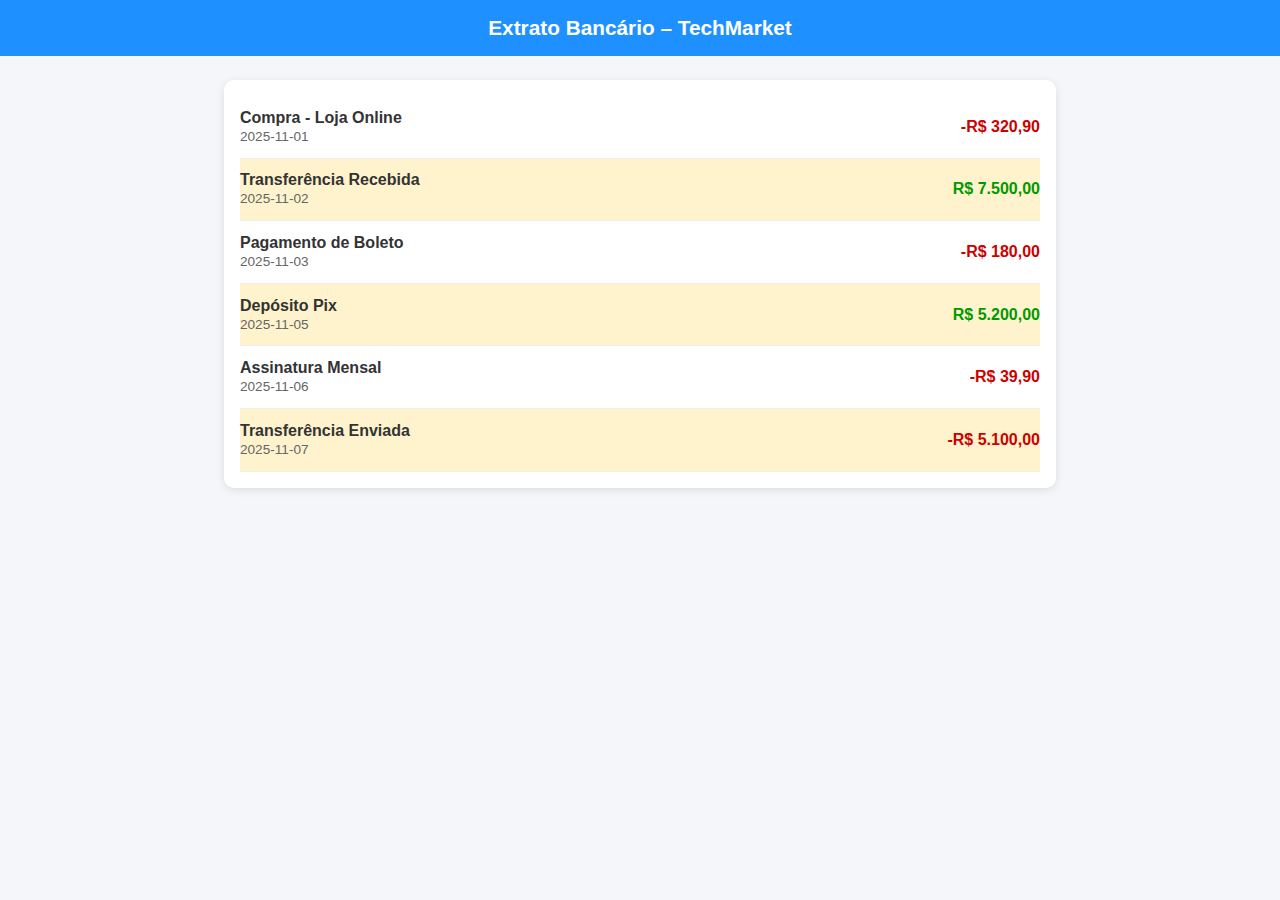
<file: 2025_2/projeto_integrado_interdisciplinar/passo_3/index.html>
<!DOCTYPE html>
<html lang="pt-br">
  <head>
    <meta charset="UTF-8" />
    <meta name="viewport" content="width=device-width, initial-scale=1.0" />
    <link rel="stylesheet" href="style.css">
    <script src="main.js"></script>
    <title>Extrato Bancário - TechMarket</title>
  </head>
  <body>
    <header>Extrato Bancário – TechMarket</header>

    <main id="statement">
      <p>Carregando extrato...</p>
    </main>
  </body>
</html>
</file>
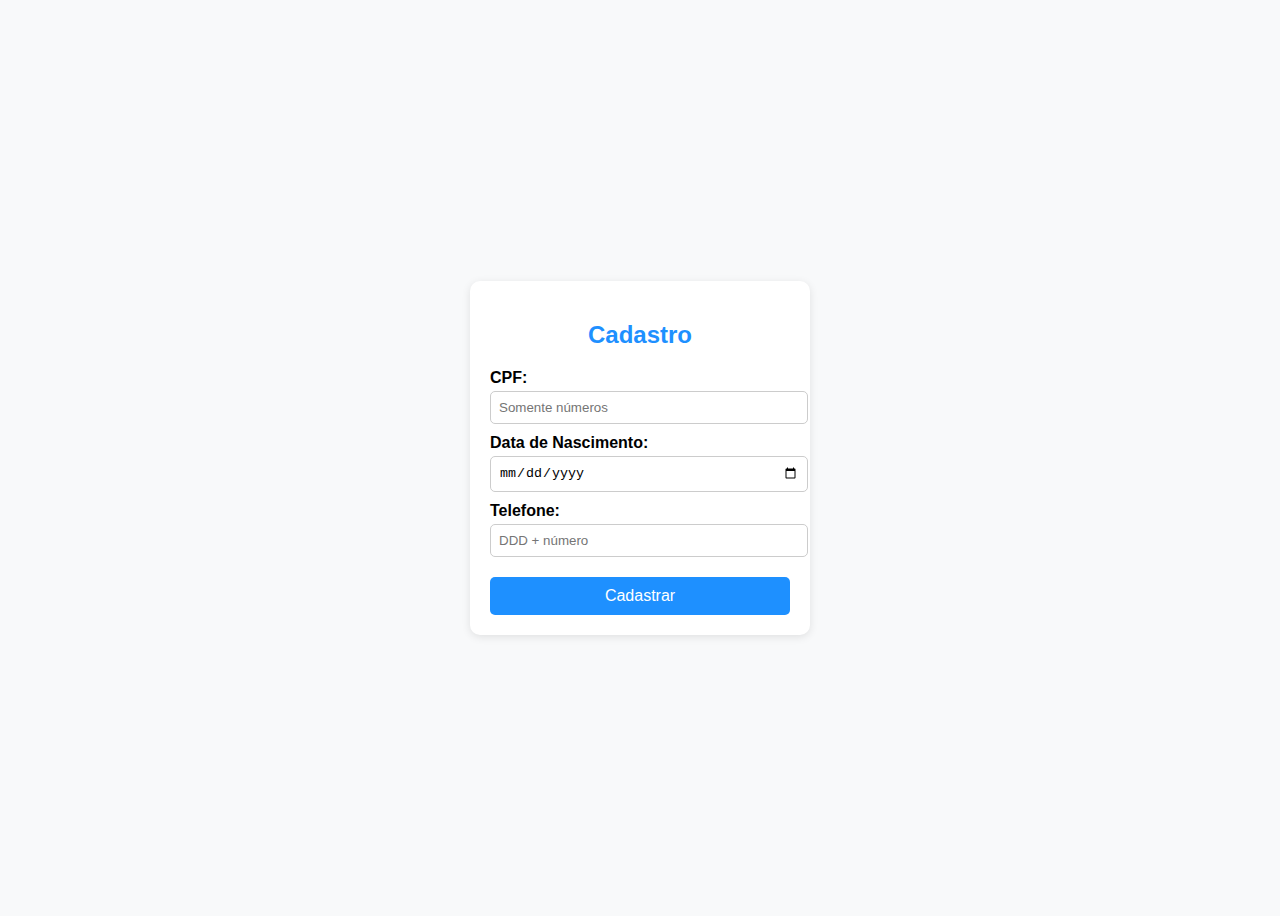
<file: 2025_2/projeto_integrado_interdisciplinar/passo_5/index.html>
<!DOCTYPE html>
<html lang="pt-br">
    <head>
        <meta charset="UTF-8" />
        <meta name="viewport" content="width=device-width, initial-scale=1.0" />
        <link rel="stylesheet" href="style.css">
        <script src="main.js" defer></script>
        <title>Cadastro</title>
    </head>
    <body>
        <form id="cadastroForm">
            <h2>Cadastro</h2>

            <label for="cpf">CPF:</label>
            <input type="text" id="cpf" maxlength="11" placeholder="Somente números" required />
            <div class="error" id="cpfError"></div>

            <label for="nascimento">Data de Nascimento:</label>
            <input type="date" id="nascimento" required />
            <div class="error" id="nascError"></div>

            <label for="telefone">Telefone:</label>
            <input type="text" id="telefone" placeholder="DDD + número" maxlength="11" required />
            <div class="error" id="telError"></div>

            <button type="submit">Cadastrar</button>
        </form>
    </body>
</html>
</file>
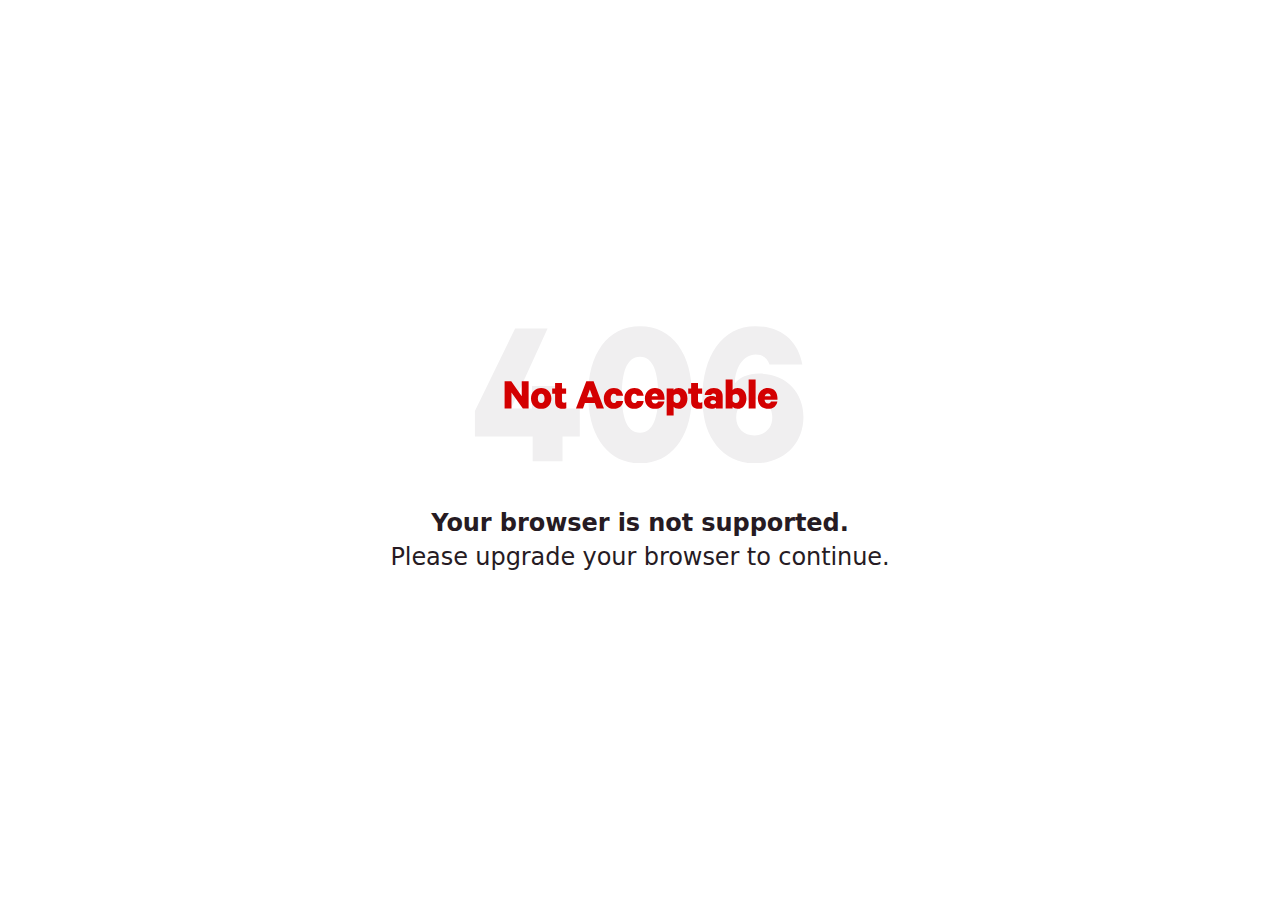
<file: 2025_2/projeto_integrado_interdisciplinar/passo_2/transaction/public/406-unsupported-browser.html>
<!doctype html>

<html lang="en">

  <head>

    <title>Your browser is not supported (406 Not Acceptable)</title>

    <meta charset="utf-8">
    <meta name="viewport" content="initial-scale=1, width=device-width">
    <meta name="robots" content="noindex, nofollow">

    <style>

      *, *::before, *::after {
        box-sizing: border-box;
      }

      * {
        margin: 0;
      }

      html {
        font-size: 16px;
      }

      body {
        background: #FFF;
        color: #261B23;
        display: grid;
        font-family: ui-sans-serif, system-ui, -apple-system, BlinkMacSystemFont, Aptos, Roboto, "Segoe UI", "Helvetica Neue", Helvetica, Arial, sans-serif, "Apple Color Emoji", "Segoe UI Emoji", "Segoe UI Symbol", "Noto Color Emoji";
        font-size: clamp(1rem, 2.5vw, 2rem);
        -webkit-font-smoothing: antialiased;
        font-style: normal;
        font-weight: 400;
        letter-spacing: -0.0025em;
        line-height: 1.4;
        min-height: 100vh;
        place-items: center;
        text-rendering: optimizeLegibility;
        -webkit-text-size-adjust: 100%;
      }

      a {
        color: inherit;
        font-weight: 700;
        text-decoration: underline;
        text-underline-offset: 0.0925em;
      }

      b, strong {
        font-weight: 700;
      }

      i, em {
        font-style: italic;
      }

      main {
        display: grid;
        gap: 1em;
        padding: 2em;
        place-items: center;
        text-align: center;
      }

      main header {
        width: min(100%, 12em);
      }

      main header svg {
        height: auto;
        max-width: 100%;
        width: 100%;
      }

      main article {
        width: min(100%, 30em);
      }

      main article p {
        font-size: 75%;
      }

      main article br {

        display: none;

        @media(min-width: 48em) {
          display: inline;
        }

      }

    </style>

  </head>

  <body>

    <!-- This file lives in public/406-unsupported-browser.html -->

    <main>
      <header>
        <svg height="172" viewBox="0 0 480 172" width="480" xmlns="http://www.w3.org/2000/svg"><path d="m124.48 3.00509-45.6889 100.02991h26.2239v-28.1168h38.119v28.1168h21.628v35.145h-21.628v30.82h-37.308v-30.82h-72.1833v-31.901l50.2851-103.27391zm115.583 168.69891c-40.822 0-64.884-35.146-64.884-85.7015 0-50.5554 24.062-85.700907 64.884-85.700907 40.823 0 64.884 35.145507 64.884 85.700907 0 50.5555-24.061 85.7015-64.884 85.7015zm0-133.2831c-17.572 0-22.709 21.8984-22.709 47.5816 0 25.6835 5.137 47.5815 22.709 47.5815 17.303 0 22.71-21.898 22.71-47.5815 0-25.6832-5.407-47.5816-22.71-47.5816zm202.906 9.7326h-41.093c-2.433-7.2994-7.84-12.4361-17.302-12.4361-16.221 0-25.413 17.5728-25.954 34.8752v1.3517c5.137-7.0291 16.221-12.4361 30.82-12.4361 33.524 0 54.881 24.0612 54.881 53.7998 0 33.253-23.791 58.396-61.64 58.396-21.628 0-39.741-10.003-50.825-27.576-9.733-14.599-13.788-32.442-13.788-54.3406 0-51.9072 24.331-89.485807 66.236-89.485807 32.712 0 53.258 18.654107 58.665 47.851907zm-82.727 66.2355c0 13.247 9.463 22.439 22.71 22.439 12.977 0 22.439-9.192 22.439-22.439 0-13.517-9.462-22.7091-22.439-22.7091-13.247 0-22.71 9.1921-22.71 22.7091z" fill="#f0eff0"/><path d="m100.761 68.9967v34.0033h-7.1991l-14.2326-19.8814v19.8814h-8.5839v-34.0033h8.307l13.125 18.7184v-18.7184zm28.454 21.5428c0 7.6978-5.15 13.0145-12.737 13.0145-7.532 0-12.738-5.3167-12.738-13.0145s5.206-13.0143 12.738-13.0143c7.587 0 12.737 5.3165 12.737 13.0143zm-8.529 0c0-3.4336-1.495-5.8703-4.208-5.8703-2.659 0-4.154 2.4367-4.154 5.8703s1.495 5.8149 4.154 5.8149c2.713 0 4.208-2.3813 4.208-5.8149zm13.185 3.8766v-9.5807h-3.655v-6.7564h3.655v-6.8671h8.584v6.8671h5.205v6.7564h-5.205v8.307c0 1.9383.941 2.769 2.658 2.769.941 0 1.994-.2216 2.769-.5538v7.3654c-.997.443-2.88.775-4.818.775-5.87 0-9.193-2.769-9.193-9.0819zm39.02-25.4194h9.083l12.958 34.0033h-9.027l-2.436-6.5902h-12.35l-2.381 6.5902h-8.806zm4.431 10.5222-3.489 9.5807h6.978zm17.44 11.0206c0-7.6978 5.095-13.0143 12.572-13.0143 6.701 0 10.854 3.9874 11.574 9.8023h-8.418c-.221-1.4953-1.384-2.6029-3.156-2.6029-2.437 0-3.988 2.2706-3.988 5.8149s1.551 5.7595 3.988 5.7595c1.772 0 2.935-1.0522 3.156-2.5475h8.418c-.72 5.7596-4.873 9.8025-11.574 9.8025-7.477 0-12.572-5.3167-12.572-13.0145zm25.676 0c0-7.6978 5.095-13.0143 12.572-13.0143 6.701 0 10.854 3.9874 11.574 9.8023h-8.418c-.221-1.4953-1.384-2.6029-3.156-2.6029-2.437 0-3.988 2.2706-3.988 5.8149s1.551 5.7595 3.988 5.7595c1.772 0 2.935-1.0522 3.156-2.5475h8.418c-.72 5.7596-4.873 9.8025-11.574 9.8025-7.477 0-12.572-5.3167-12.572-13.0145zm42.013 3.7658h8.031c-.887 5.7597-5.206 9.2487-11.686 9.2487-7.642 0-12.682-5.2613-12.682-13.0145 0-7.6978 5.317-13.0143 12.516-13.0143 7.643 0 11.962 5.095 11.962 12.5159v2.1598h-16.115c.277 2.9905 1.827 4.5965 4.319 4.5965 1.773 0 3.157-.7753 3.655-2.4921zm-3.821-10.0237c-2.049 0-3.433 1.2737-3.987 3.5997h7.532c-.111-2.0491-1.385-3.5997-3.545-3.5997zm23.4 16.7244v10.799h-8.694v-33.726h8.694v1.9937c1.163-1.3291 3.6-2.5475 6.148-2.5475 7.199 0 11.131 5.8703 11.131 13.0143 0 7.0886-3.932 13.0145-11.131 13.0145-2.548 0-4.985-1.219-6.148-2.548zm0-13.7893v6.5902c.665 1.3845 2.16 2.326 3.822 2.326 2.99 0 4.762-2.3814 4.762-5.5934s-1.772-5.6488-4.762-5.6488c-1.717 0-3.157.9969-3.822 2.326zm21.892 7.1994v-9.5807h-3.655v-6.7564h3.655v-6.8671h8.584v6.8671h5.206v6.7564h-5.206v8.307c0 1.9383.941 2.769 2.658 2.769.942 0 1.994-.2216 2.769-.5538v7.3654c-.997.443-2.88.775-4.818.775-5.87 0-9.193-2.769-9.193-9.0819zm39.458 8.5839h-8.363v-1.274c-.83.831-3.322 1.717-5.981 1.717-4.928 0-9.082-2.769-9.082-8.0301 0-4.818 4.154-7.9193 9.581-7.9193 2.049 0 4.486.6646 5.482 1.3845v-1.606c0-1.606-.941-2.9905-3.045-2.9905-1.606 0-2.548.7199-2.936 1.8275h-8.196c.72-4.8181 4.984-8.6393 11.408-8.6393 7.089 0 11.132 3.7659 11.132 10.2453zm-8.363-6.9779v-1.4399c-.553-1.0522-2.049-1.7167-3.655-1.7167-1.716 0-3.433.7199-3.433 2.3813 0 1.7168 1.717 2.4367 3.433 2.4367 1.606 0 3.102-.6645 3.655-1.6614zm20.742 4.9839v1.994h-8.694v-35.997h8.694v13.0697c1.163-1.3291 3.6-2.5475 6.148-2.5475 7.199 0 11.131 5.8149 11.131 13.0143s-3.932 13.0145-11.131 13.0145c-2.548 0-4.985-1.219-6.148-2.548zm0-13.7893v6.5902c.665 1.3845 2.105 2.326 3.822 2.326 2.99 0 4.762-2.3814 4.762-5.5934s-1.772-5.6488-4.762-5.6488c-1.662 0-3.157.9969-3.822 2.326zm28.759-20.2137v35.997h-8.695v-35.997zm19.172 27.3023h8.03c-.886 5.7597-5.206 9.2487-11.685 9.2487-7.643 0-12.682-5.2613-12.682-13.0145 0-7.6978 5.316-13.0143 12.516-13.0143 7.642 0 11.962 5.095 11.962 12.5159v2.1598h-16.116c.277 2.9905 1.828 4.5965 4.32 4.5965 1.772 0 3.157-.7753 3.655-2.4921zm-3.821-10.0237c-2.049 0-3.434 1.2737-3.988 3.5997h7.532c-.111-2.0491-1.384-3.5997-3.544-3.5997z" fill="#d30001"/></svg>
      </header>
      <article>
        <p><strong>Your browser is not supported.</strong><br> Please upgrade your browser to continue.</p>
      </article>
    </main>

  </body>

</html>
</file>
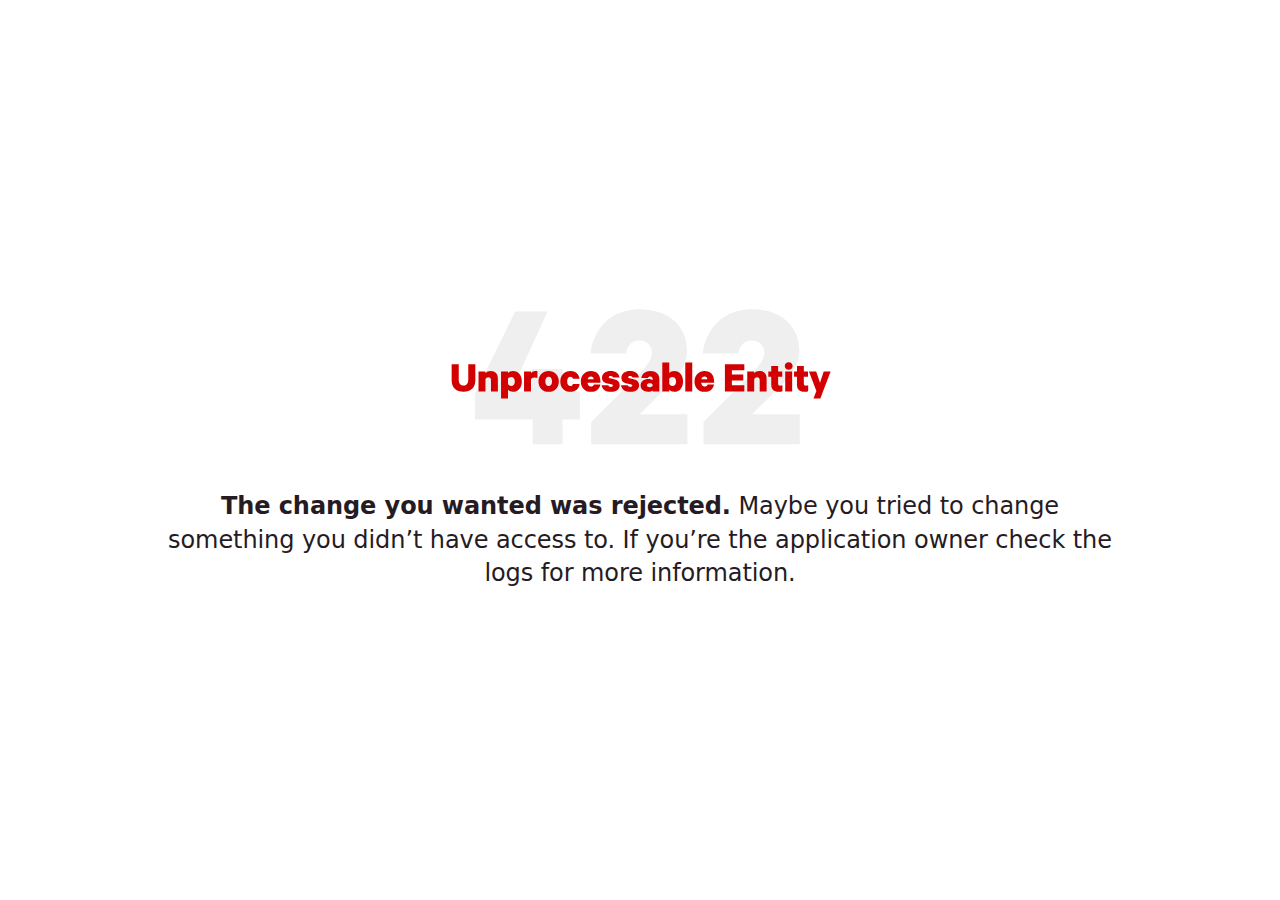
<file: 2025_2/projeto_integrado_interdisciplinar/passo_2/transaction/public/422.html>
<!doctype html>

<html lang="en">

  <head>

    <title>The change you wanted was rejected (422 Unprocessable Entity)</title>

    <meta charset="utf-8">
    <meta name="viewport" content="initial-scale=1, width=device-width">
    <meta name="robots" content="noindex, nofollow">

    <style>

      *, *::before, *::after {
        box-sizing: border-box;
      }

      * {
        margin: 0;
      }

      html {
        font-size: 16px;
      }

      body {
        background: #FFF;
        color: #261B23;
        display: grid;
        font-family: ui-sans-serif, system-ui, -apple-system, BlinkMacSystemFont, Aptos, Roboto, "Segoe UI", "Helvetica Neue", Helvetica, Arial, sans-serif, "Apple Color Emoji", "Segoe UI Emoji", "Segoe UI Symbol", "Noto Color Emoji";
        font-size: clamp(1rem, 2.5vw, 2rem);
        -webkit-font-smoothing: antialiased;
        font-style: normal;
        font-weight: 400;
        letter-spacing: -0.0025em;
        line-height: 1.4;
        min-height: 100vh;
        place-items: center;
        text-rendering: optimizeLegibility;
        -webkit-text-size-adjust: 100%;
      }

      a {
        color: inherit;
        font-weight: 700;
        text-decoration: underline;
        text-underline-offset: 0.0925em;
      }

      b, strong {
        font-weight: 700;
      }

      i, em {
        font-style: italic;
      }

      main {
        display: grid;
        gap: 1em;
        padding: 2em;
        place-items: center;
        text-align: center;
      }

      main header {
        width: min(100%, 12em);
      }

      main header svg {
        height: auto;
        max-width: 100%;
        width: 100%;
      }

      main article {
        width: min(100%, 30em);
      }

      main article p {
        font-size: 75%;
      }

      main article br {

        display: none;

        @media(min-width: 48em) {
          display: inline;
        }

      }

    </style>

  </head>

  <body>

    <!-- This file lives in public/422.html -->

    <main>
      <header>
        <svg height="172" viewBox="0 0 480 172" width="480" xmlns="http://www.w3.org/2000/svg"><path d="m124.48 3.00509-45.6889 100.02991h26.2239v-28.1168h38.119v28.1168h21.628v35.145h-21.628v30.82h-37.308v-30.82h-72.1833v-31.901l50.2851-103.27391zm130.453 51.63681c0-8.9215-6.218-15.4099-15.681-15.4099-10.273 0-15.95 7.5698-16.491 16.4913h-44.608c3.244-30.8199 25.683-55.421707 61.099-55.421707 36.498 0 59.477 20.816907 59.477 51.636807 0 21.3577-14.869 36.7676-31.901 52.7186l-27.305 27.035h59.747v37.308h-120.306v-27.846l57.044-56.7736c11.084-11.8954 18.925-20.0059 18.925-29.7385zm140.455 0c0-8.9215-6.218-15.4099-15.68-15.4099-10.274 0-15.951 7.5698-16.492 16.4913h-44.608c3.245-30.8199 25.684-55.421707 61.1-55.421707 36.497 0 59.477 20.816907 59.477 51.636807 0 21.3577-14.87 36.7676-31.902 52.7186l-27.305 27.035h59.747v37.308h-120.305v-27.846l57.043-56.7736c11.085-11.8954 18.925-20.0059 18.925-29.7385z" fill="#f0eff0"/><path d="m19.3936 103.554c-8.9715 0-14.84183-5.0952-14.84183-14.4544v-20.1029h8.86083v19.3276c0 4.8181 2.2706 7.3102 5.981 7.3102 3.6551 0 5.9257-2.4921 5.9257-7.3102v-19.3276h8.8608v20.1583c0 9.3038-5.8149 14.399-14.7865 14.399zm18.734-.554v-24.921h8.6947v2.1598c1.3845-1.5506 3.8212-2.7136 6.701-2.7136 5.538 0 8.8054 3.5997 8.8054 9.1377v16.3371h-8.6393v-14.2327c0-2.049-1.0522-3.5443-3.2674-3.5443-1.7168 0-3.1567.9969-3.5997 2.7136v15.0634zm36.8584-1.994v10.799h-8.6946v-33.726h8.6946v1.9937c1.163-1.3291 3.5997-2.5475 6.1472-2.5475 7.1994 0 11.1314 5.8703 11.1314 13.0143 0 7.0886-3.932 13.0145-11.1314 13.0145-2.5475 0-4.9842-1.219-6.1472-2.548zm0-13.7893v6.5902c.6646 1.3845 2.1599 2.326 3.8213 2.326 2.9905 0 4.7626-2.3814 4.7626-5.5934s-1.7721-5.6488-4.7626-5.6488c-1.7168 0-3.1567.9969-3.8213 2.326zm36.789-9.2485v8.3624c-1.052-.5538-2.215-.7753-3.6-.7753-2.381 0-3.987 1.0522-4.43 2.8244v14.6203h-8.6949v-24.921h8.6949v2.2152c1.218-1.6614 3.156-2.769 5.648-2.769 1.108 0 1.994.2215 2.382.443zm26.769 12.5713c0 7.6978-5.15 13.0145-12.737 13.0145-7.532 0-12.738-5.3167-12.738-13.0145s5.206-13.0143 12.738-13.0143c7.587 0 12.737 5.3165 12.737 13.0143zm-8.528 0c0-3.4336-1.496-5.8703-4.209-5.8703-2.659 0-4.154 2.4367-4.154 5.8703s1.495 5.8149 4.154 5.8149c2.713 0 4.209-2.3813 4.209-5.8149zm10.352 0c0-7.6978 5.095-13.0143 12.571-13.0143 6.701 0 10.855 3.9874 11.574 9.8023h-8.417c-.222-1.4953-1.385-2.6029-3.157-2.6029-2.437 0-3.987 2.2706-3.987 5.8149s1.55 5.7595 3.987 5.7595c1.772 0 2.935-1.0522 3.157-2.5475h8.417c-.719 5.7596-4.873 9.8025-11.574 9.8025-7.476 0-12.571-5.3167-12.571-13.0145zm42.013 3.7658h8.03c-.886 5.7597-5.206 9.2487-11.685 9.2487-7.643 0-12.682-5.2613-12.682-13.0145 0-7.6978 5.316-13.0143 12.516-13.0143 7.642 0 11.962 5.095 11.962 12.5159v2.1598h-16.116c.277 2.9905 1.828 4.5965 4.32 4.5965 1.772 0 3.156-.7753 3.655-2.4921zm-3.821-10.0237c-2.049 0-3.434 1.2737-3.988 3.5997h7.532c-.111-2.0491-1.385-3.5997-3.544-3.5997zm13.428 11.0206h8.473c.387 1.3845 1.606 2.1598 3.156 2.1598 1.44 0 2.548-.5538 2.548-1.7168 0-.9414-.72-1.2737-1.938-1.5506l-4.874-.9969c-4.153-.886-6.867-2.8797-6.867-7.2547 0-5.3165 4.763-8.4178 10.633-8.4178 6.812 0 10.522 3.1567 11.297 8.0855h-8.03c-.277-1.0522-1.052-1.9937-3.046-1.9937-1.273 0-2.326.5538-2.326 1.6614 0 .7753.554 1.163 1.717 1.3845l4.929 1.163c4.541 1.0522 6.978 3.4335 6.978 7.4763 0 5.3168-4.818 8.2518-10.91 8.2518-6.369 0-10.965-2.88-11.74-8.2518zm24.269 0h8.474c.387 1.3845 1.606 2.1598 3.156 2.1598 1.44 0 2.548-.5538 2.548-1.7168 0-.9414-.72-1.2737-1.939-1.5506l-4.873-.9969c-4.154-.886-6.867-2.8797-6.867-7.2547 0-5.3165 4.763-8.4178 10.633-8.4178 6.812 0 10.522 3.1567 11.297 8.0855h-8.03c-.277-1.0522-1.052-1.9937-3.046-1.9937-1.273 0-2.326.5538-2.326 1.6614 0 .7753.554 1.163 1.717 1.3845l4.929 1.163c4.541 1.0522 6.978 3.4335 6.978 7.4763 0 5.3168-4.818 8.2518-10.91 8.2518-6.369 0-10.965-2.88-11.741-8.2518zm47.918 7.6978h-8.363v-1.274c-.831.831-3.323 1.717-5.981 1.717-4.929 0-9.082-2.769-9.082-8.0301 0-4.818 4.153-7.9193 9.581-7.9193 2.049 0 4.485.6646 5.482 1.3845v-1.606c0-1.606-.941-2.9905-3.046-2.9905-1.606 0-2.547.7199-2.935 1.8275h-8.196c.72-4.8181 4.984-8.6393 11.408-8.6393 7.089 0 11.132 3.7659 11.132 10.2453zm-8.363-6.9779v-1.4399c-.554-1.0522-2.049-1.7167-3.655-1.7167-1.717 0-3.434.7199-3.434 2.3813 0 1.7168 1.717 2.4367 3.434 2.4367 1.606 0 3.101-.6645 3.655-1.6614zm20.742 4.9839v1.994h-8.695v-35.997h8.695v13.0697c1.163-1.3291 3.6-2.5475 6.147-2.5475 7.2 0 11.132 5.8149 11.132 13.0143s-3.932 13.0145-11.132 13.0145c-2.547 0-4.984-1.219-6.147-2.548zm0-13.7893v6.5902c.665 1.3845 2.105 2.326 3.821 2.326 2.991 0 4.763-2.3814 4.763-5.5934s-1.772-5.6488-4.763-5.6488c-1.661 0-3.156.9969-3.821 2.326zm28.759-20.2137v35.997h-8.695v-35.997zm19.172 27.3023h8.03c-.886 5.7597-5.206 9.2487-11.685 9.2487-7.643 0-12.682-5.2613-12.682-13.0145 0-7.6978 5.316-13.0143 12.515-13.0143 7.643 0 11.962 5.095 11.962 12.5159v2.1598h-16.115c.277 2.9905 1.827 4.5965 4.32 4.5965 1.772 0 3.156-.7753 3.655-2.4921zm-3.822-10.0237c-2.049 0-3.433 1.2737-3.987 3.5997h7.532c-.111-2.0491-1.385-3.5997-3.545-3.5997zm25.461-15.2849h24.311v7.6424h-15.561v5.3165h14.232v7.4763h-14.232v5.8703h15.561v7.6978h-24.311zm27.942 34.0033v-24.921h8.694v2.1598c1.385-1.5506 3.822-2.7136 6.701-2.7136 5.538 0 8.806 3.5997 8.806 9.1377v16.3371h-8.639v-14.2327c0-2.049-1.053-3.5443-3.268-3.5443-1.717 0-3.157.9969-3.6 2.7136v15.0634zm29.991-8.5839v-9.5807h-3.655v-6.7564h3.655v-6.8671h8.584v6.8671h5.206v6.7564h-5.206v8.307c0 1.9383.941 2.769 2.658 2.769.942 0 1.994-.2216 2.769-.5538v7.3654c-.997.443-2.88.775-4.818.775-5.87 0-9.193-2.769-9.193-9.0819zm26.161-16.3371v24.921h-8.694v-24.921zm.61-6.7564c0 2.8244-2.271 4.652-4.929 4.652s-4.929-1.8276-4.929-4.652c0-2.8797 2.271-4.7073 4.929-4.7073s4.929 1.8276 4.929 4.7073zm5.382 23.0935v-9.5807h-3.655v-6.7564h3.655v-6.8671h8.584v6.8671h5.206v6.7564h-5.206v8.307c0 1.9383.941 2.769 2.658 2.769.941 0 1.994-.2216 2.769-.5538v7.3654c-.997.443-2.88.775-4.818.775-5.87 0-9.193-2.769-9.193-9.0819zm29.22 17.3889h-8.584l3.655-9.414-9.303-24.312h9.026l4.763 14.1773 4.652-14.1773h8.639z" fill="#d30001"/></svg>
      </header>
      <article>
        <p><strong>The change you wanted was rejected.</strong> Maybe you tried to change something you didn’t have access to. If you’re the application owner check the logs for more information.</p>
      </article>
    </main>

  </body>

</html>
</file>
<file: 2025_2/projeto_integrado_interdisciplinar/passo_3/style.css>
body {
  font-family: "Segoe UI", Tahoma, Geneva, Verdana, sans-serif;
  background-color: #f5f6fa;
  margin: 0;
  padding: 0;
  color: #333;
}

header {
  background-color: #1e90ff;
  color: white;
  text-align: center;
  padding: 1rem;
  font-size: 1.3rem;
  font-weight: bold;
}

main {
  max-width: 800px;
  margin: 1.5rem auto;
  background-color: #fff;
  border-radius: 10px;
  box-shadow: 0 2px 8px rgba(0, 0, 0, 0.1);
  padding: 1rem;
}

.transaction {
  display: flex;
  justify-content: space-between;
  align-items: center;
  border-bottom: 1px solid #eee;
  padding: 0.8rem 0;
  transition: background 0.2s ease-in;
}

.transaction:hover {
  background: #f0f8ff;
}

.details {
  flex: 1;
}

.date {
  font-size: 0.85rem;
  color: #666;
}

.amount {
  font-weight: bold;
  text-align: right;
  min-width: 100px;
}

.amount.positive {
  color: #009900;
}

.amount.negative {
  color: #cc0000;
}
.highlight {
  background-color: #fff3cd;
}

@media (max-width: 600px) {
  main {
    margin: 0.5rem;
    padding: 0.5rem;
  }

  .transaction {
    flex-direction: column;
    align-items: flex-start;
  }

  .amount {
    text-align: left;
    margin-top: 0.3rem;
  }
}
</file>
<file: 2025_2/projeto_integrado_interdisciplinar/passo_5/style.css>
body {
    font-family: Arial, sans-serif;
    background-color: #f8f9fa;
    display: flex;
    justify-content: center;
    align-items: center;
    height: 100vh;
}

form {
    background: #fff;
    padding: 20px;
    border-radius: 10px;
    box-shadow: 0 2px 8px rgba(0, 0, 0, 0.1);
    width: 300px;
}

h2 {
    text-align: center;
    color: #1e90ff;
}

label {
    display: block;
    margin-top: 10px;
    font-weight: bold;
}

input {
    width: 100%;
    padding: 8px;
    margin-top: 4px;
    border: 1px solid #ccc;
    border-radius: 5px;
}

button {
    width: 100%;
    margin-top: 15px;
    padding: 10px;
    background-color: #1e90ff;
    color: white;
    border: none;
    border-radius: 5px;
    cursor: pointer;
    font-size: 1rem;
}

button:hover {
    background-color: #0078e7;
}

.error {
    color: red;
    font-size: 0.9rem;
    margin-top: 5px;
}
</file>
